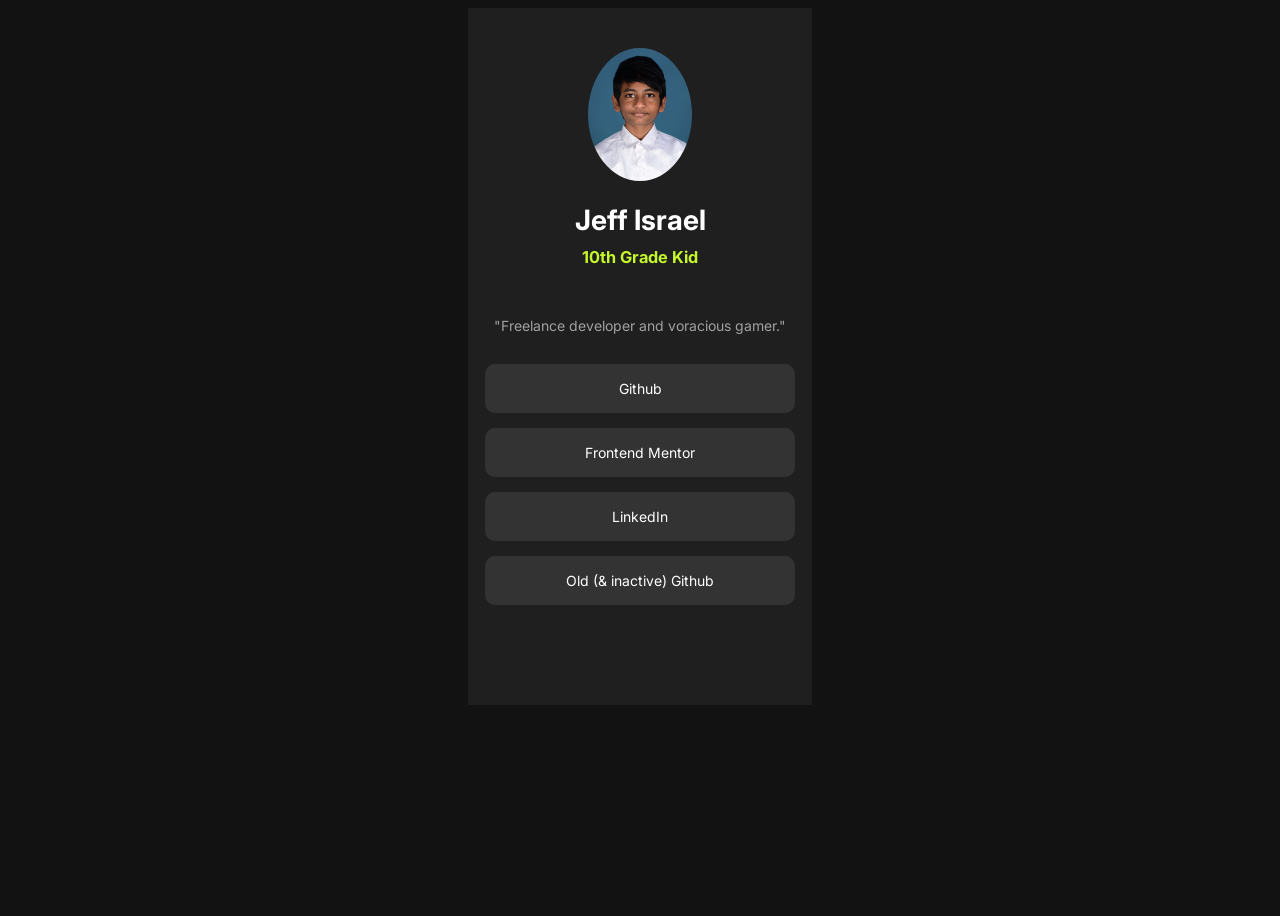
<file: index.html>
<!doctype html>
<html lang="en">
  <head>
    <meta charset="UTF-8" />
    <meta name="viewport" content="width=device-width, initial-scale=1.0" />
    <!-- displays site properly based on user's device -->

    <link rel="icon" type="image/jpg" sizes="32x32" href="web-icon.jpg" />
    <link rel="stylesheet" type="text/css" href="css/styles.css" />

    <title>Jeff Israel | Home</title>

    <!-- Feel free to remove these styles or customise in your own stylesheet 👍 -->
  </head>
  <body>
    <main>
      <header>
        <div id="photo">
          <img src="photo.jpg" />
        </div>
        <h1>Jeff Israel</h1>
        <h3>10th Grade Kid</h3>
      </header>

      <p>"Freelance developer and voracious gamer."</p>
      <div id="articles">
        <a
          href="https://github.com/Lil-Brogrammer/"
          style="text-decoration: none"
          ><article>Github</article></a
        >

        <a
          href="https://www.frontendmentor.io/profile/Lil-Brogrammer"
          style="text-decoration: none"
          ><article>Frontend Mentor</article>
        </a>

        <a
          href="https://www.linkedin.com/in/jeff-israel-914b68188"
          style="text-decoration: none"
          ><article>LinkedIn</article>
        </a>

        <a href="https://github.com/Jeff-Israel" style="text-decoration: none"
          ><article>Old (& inactive) Github</article></a
        >
      </div>
    </main>
  </body>
</html>
</file>
<file: css/styles.css>
@import url("https://fonts.googleapis.com/css2?family=Inter:wght@400;600;700&display=swap");
:root {
  box-sizing: border-box;
  color-scheme: dark;
}

@media (min-width: 375px) {
  body {
    min-height: 100dvh;
    font-family: "Inter";
    font-size: 14px;
    display: flex;
    flex-direction: column;
    align-items: center;
  }
}

@media (min-width: 1440px) {
  body {
    min-height: 100dvh;
    font-family: "Inter";
    font-size: 14px;
    display: flex;
    flex-direction: column;
    align-items: center;
  }
}

main {
  background-color: hsl(0, 0%, 12%);
  display: flex;
  flex-direction: column;
  align-items: center;
  text-align: center;
}

p {
  color: hsl(0, 0%, 63%);
  margin-top: 30px;
  margin-bottom: 30px;
}

#photo img {
  border-radius: 50%;
  margin-top: 40px;
  max-width: 30%;
}

h1 {
  margin-bottom: 1px;
}

h3 {
  color: hsl(75, 94%, 57%);
  margin-top: 10px;
  margin-bottom: 20px;
}

#articles a article {
  color: inherit;
  padding: 16px;
  background-color: hsl(0, 0%, 20%);
  border-radius: 10px;

  /* margin-bottom: 15px;
  margin-left: 40px; */
}

#articles {
  display: flex;
  flex-direction: column;
  gap: 15px;
  width: 90%;
}

#articles a article {
  /* your existing styles... */
  transition:
    transform 0.3s ease,
    background-color 0.3s ease;
}

#articles a article:hover {
  transform: scale(1.05);
  background-color: rgb(24, 190, 205);
}

#articles a,
#articles a article:hover,
#articles a article:focus,
#articles a article:active {
  text-decoration: none;
  color: inherit;
}

#articles a:last-child {
  margin-bottom: 100px;
}
</file>
